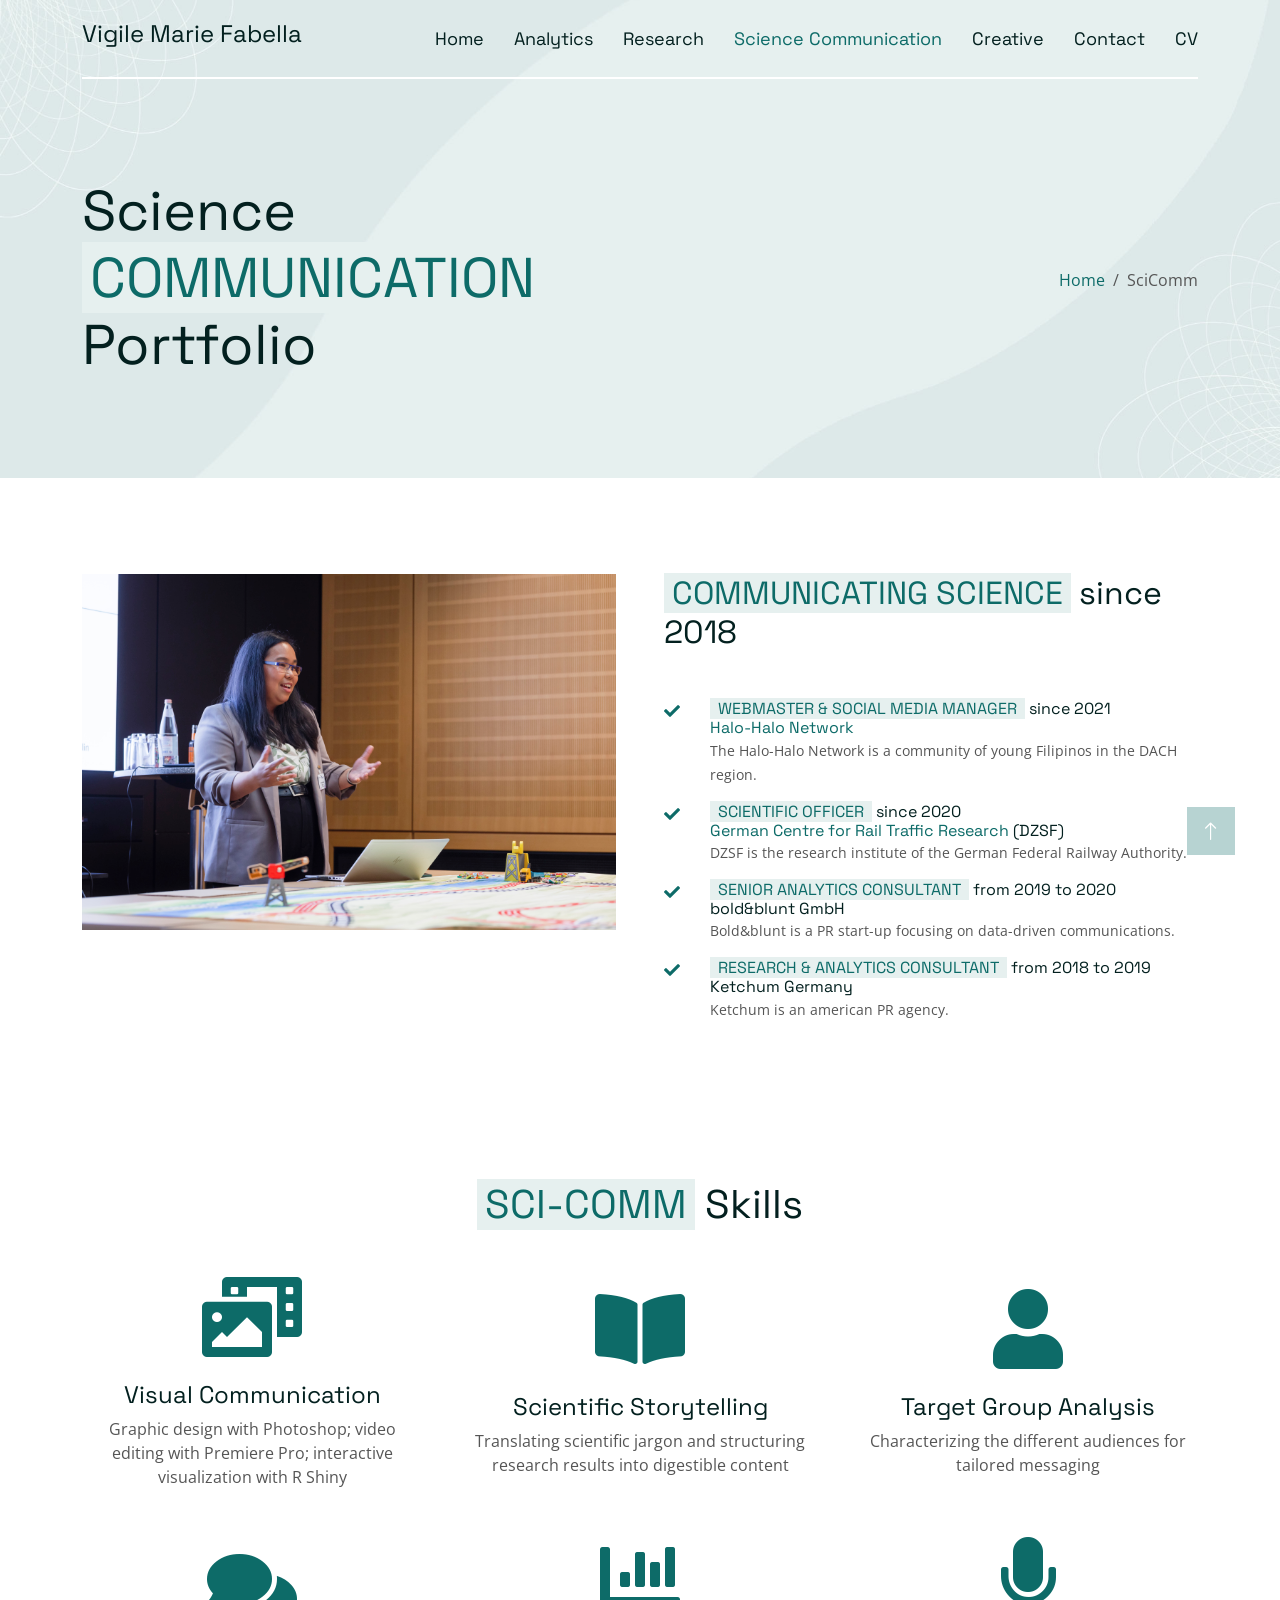
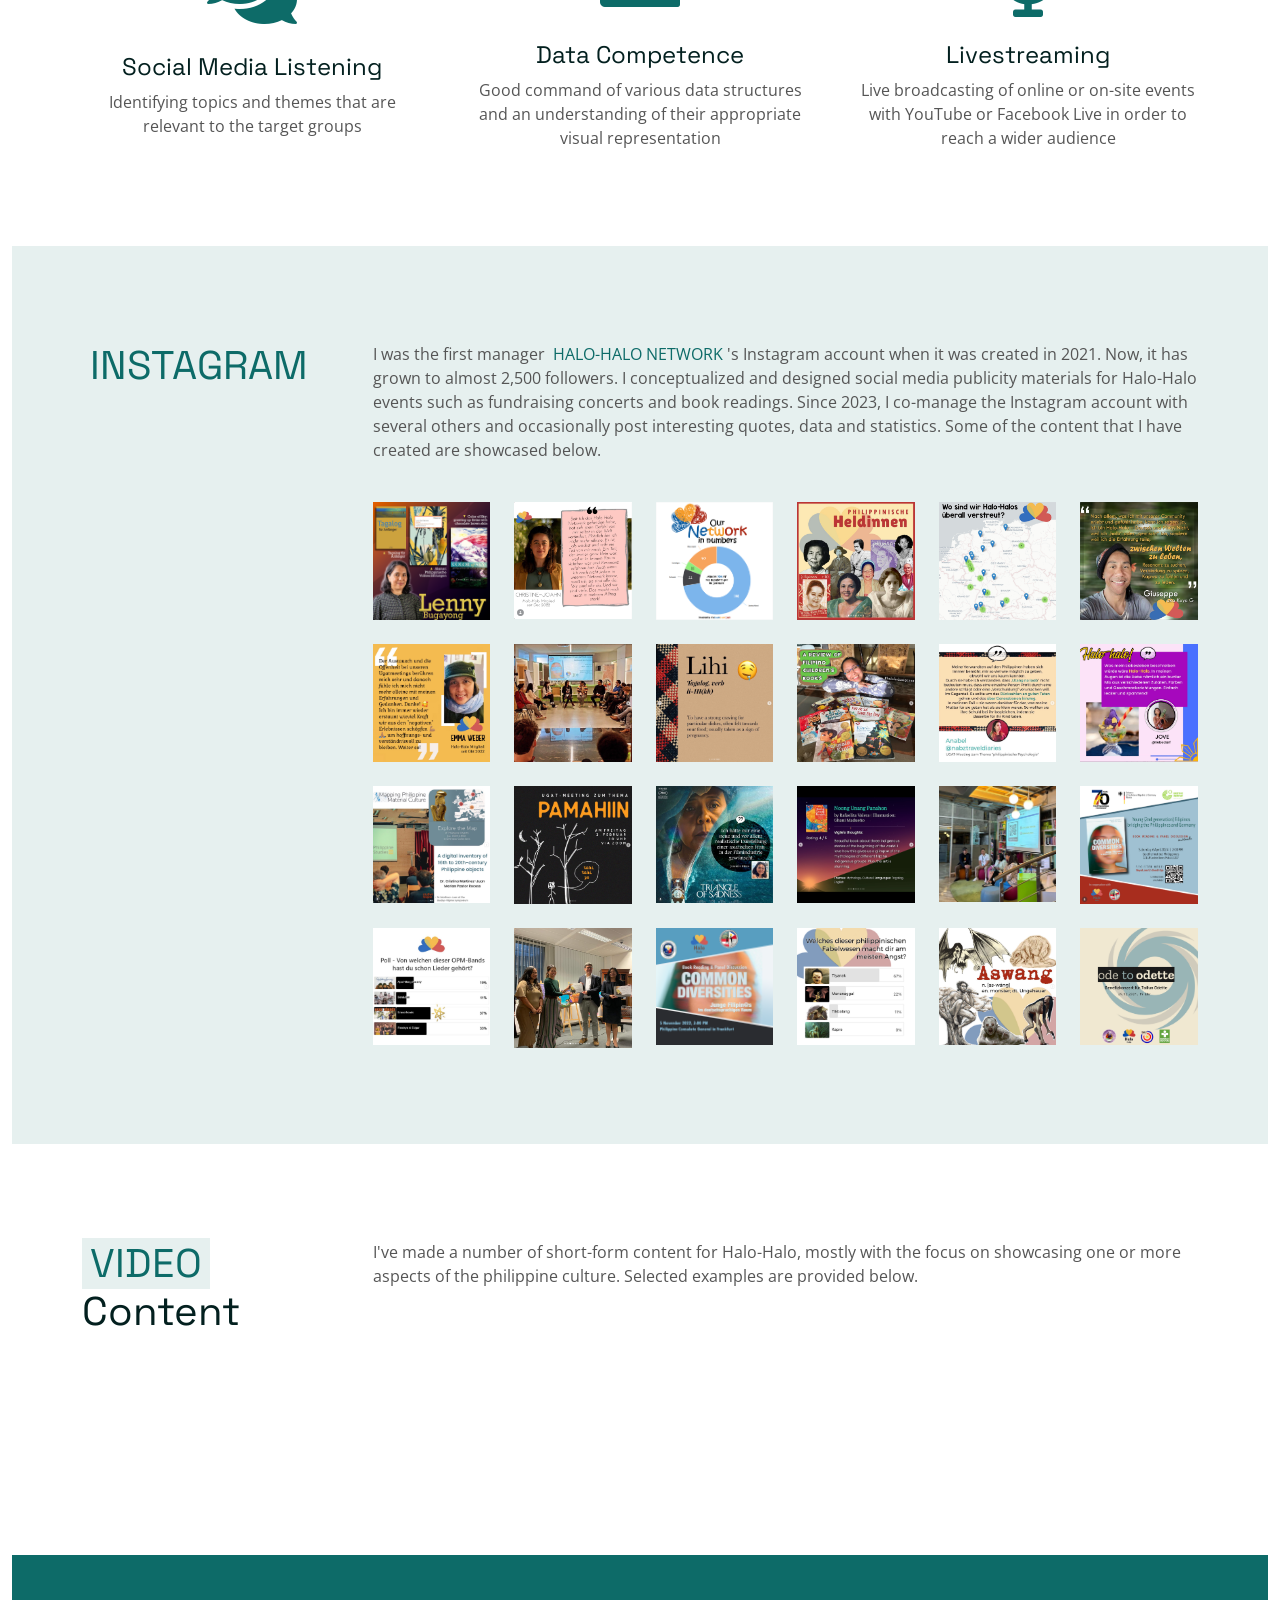
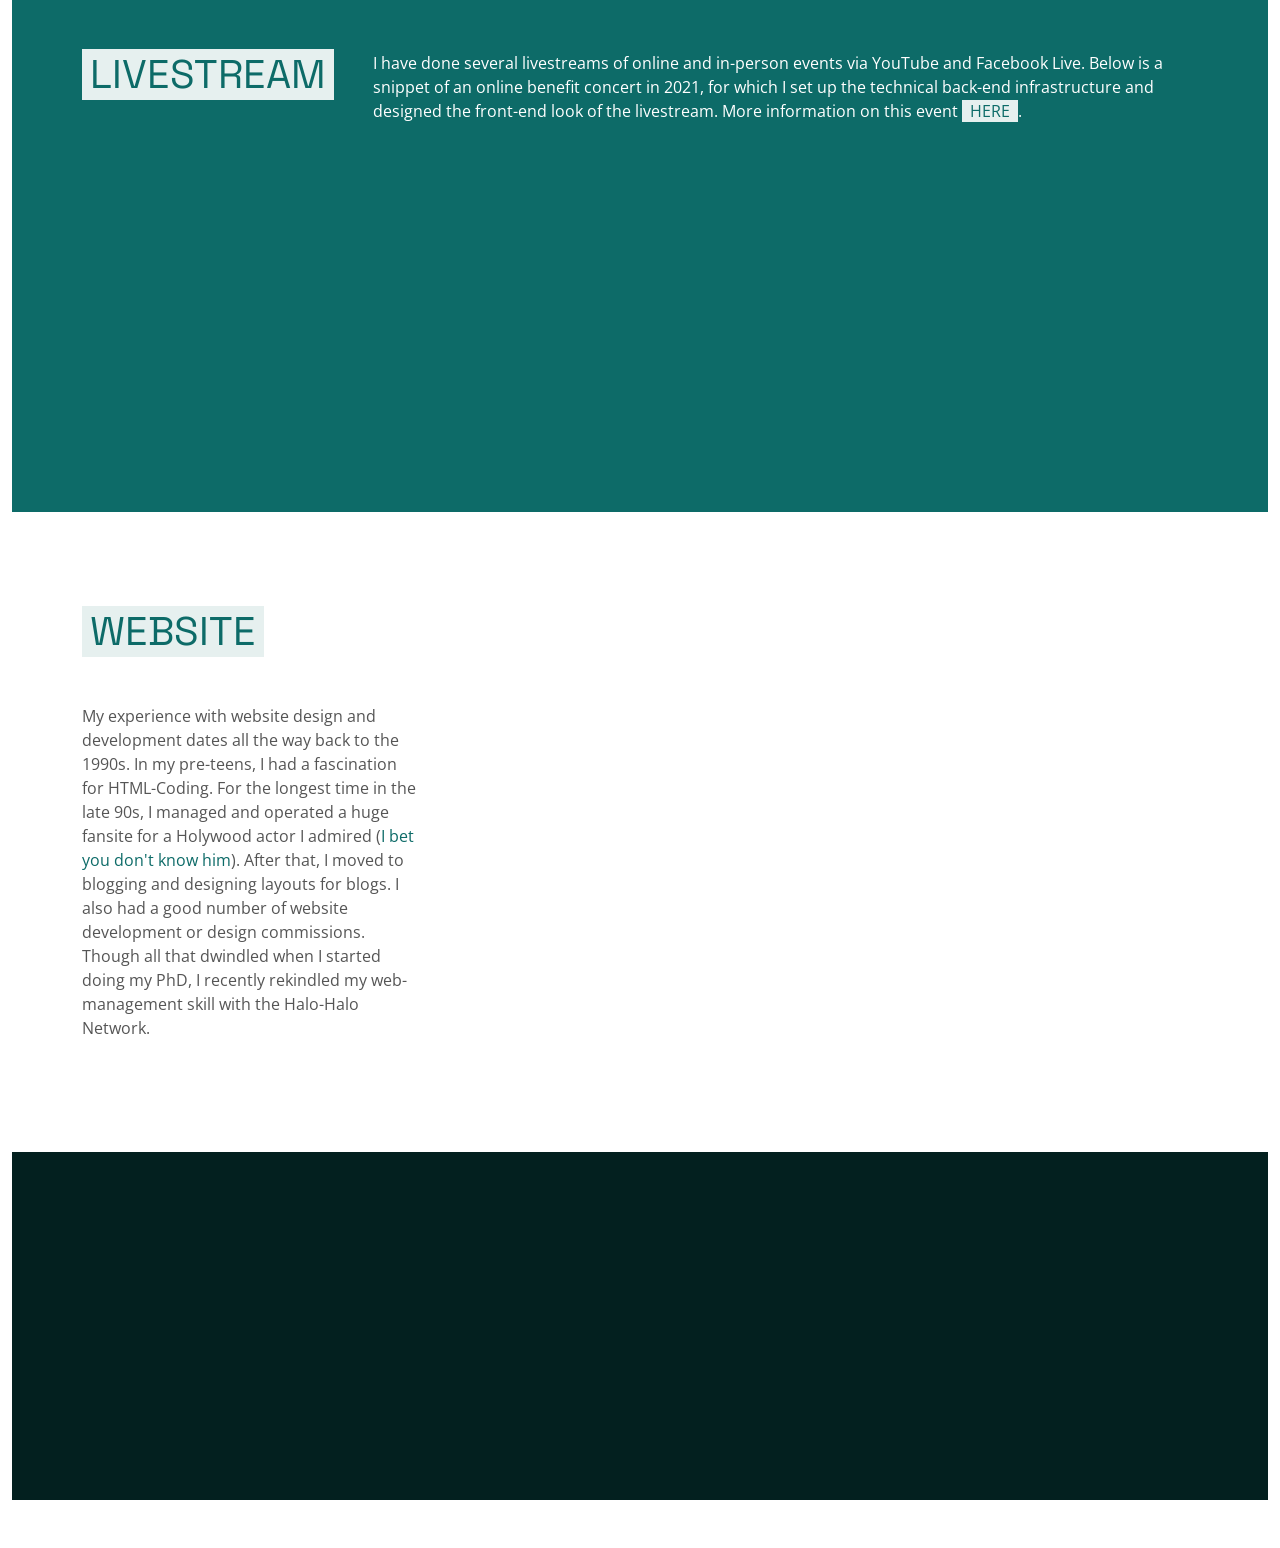
<file: comm.html>
<!DOCTYPE html>
<html lang="en">

<head>
    <meta charset="utf-8">
    <title>Vigile Marie Fabella</title>
    <meta content="width=device-width, initial-scale=1.0" name="viewport">
    <meta content="" name="keywords">
    <meta content="" name="description">

    <!-- Favicon -->
    <link href="assets/img/favicon.ico" rel="icon">

    <!-- Google Web Fonts -->
    <link rel="preconnect" href="https://fonts.googleapis.com">
    <link rel="preconnect" href="https://fonts.gstatic.com" crossorigin>
    <link href="https://fonts.googleapis.com/css2?family=Open+Sans&family=Space+Grotesk&display=swap" rel="stylesheet">

    <!-- Icon Font Stylesheet -->
    <link href="https://cdnjs.cloudflare.com/ajax/libs/font-awesome/5.15.4/css/all.min.css" rel="stylesheet">
    <link href="https://cdn.jsdelivr.net/npm/bootstrap-icons@1.4.1/font/bootstrap-icons.css" rel="stylesheet">

    <!-- Libraries Stylesheet -->
    <link href="assets/lib/animate/animate.min.css" rel="stylesheet">
    <link href="assets/lib/owlcarousel/assets/owl.carousel.min.css" rel="stylesheet">

    <!-- Customized Bootstrap Stylesheet -->
    <link href="assets/css/bootstrap.min.css" rel="stylesheet">

    <!-- Template Stylesheet -->
    <link href="assets/css/style.css" rel="stylesheet">
    
</head>

<body>
    <!-- Spinner Start -->
    <div id="spinner"
        class="show bg-white position-fixed translate-middle w-100 vh-100 top-50 start-50 d-flex align-items-center justify-content-center">
        <div class="spinner-grow text-primary" style="width: 3rem; height: 3rem;" role="status">
            <span class="sr-only">Loading...</span>
        </div>
    </div>
    <!-- Spinner End -->


    <!-- Navbar Start -->
    <div class="container-fluid sticky-top">
        <div class="container">
            <nav class="navbar navbar-expand-lg navbar-light border-bottom border-2 border-white">
                <a href="index.html" class="navbar-brand">
                    <h4>Vigile Marie Fabella</h4>
                </a>
                <button type="button" class="navbar-toggler ms-auto me-0" data-bs-toggle="collapse"
                    data-bs-target="#navbarCollapse">
                    <span class="navbar-toggler-icon"></span>
                </button>
                <div class="collapse navbar-collapse" id="navbarCollapse">
                    <div class="navbar-nav ms-auto">
                        <a href="index.html" class="nav-item nav-link">Home</a>
                        <a href="#projects" class="nav-item nav-link">Analytics</a>
                        <a href="#research" class="nav-item nav-link">Research</a>
                        <a href="comm.html" class="nav-item nav-link active">Science Communication</a>
                        <a href="https://sites.google.com/site/vigilemariefabella/creative" class="nav-item nav-link">Creative</a>
                        <a href="#contact" class="nav-item nav-link">Contact</a>
                        <a href="https://1drv.ms/b/c/27f5d381a081e18d/IQBctxzUq0D3RLZkBF9Aa7l9AfCSi6QiNohndz8RyMJYiIo" class="nav-item nav-link" target="_blank">CV</a>
                    </div>
                </div>
            </nav>
        </div>
    </div>
    <!-- Navbar End -->

    <!-- Hero Start -->
    <div class="container-fluid pb-5 bg-primary hero-header">
        <div class="container py-5">
            <div class="row g-3 align-items-center">
                <div class="col-lg-6 text-center text-lg-start">
                    <h3 class="display-4 mb-1 animated slideInLeft" data-animated-delay="0.3s">Science  <span
                                class="text-uppercase text-primary bg-light px-2">Communication</span> Portfolio</h3>
                </div>
                <div class="col-lg-6 animated slideInRight">
                    <nav aria-label="breadcrumb">
                        <ol class="breadcrumb justify-content-center justify-content-lg-end mb-0">
                            <li class="breadcrumb-item"><a class="text-primary" href="index.html">Home</a></li>
                            <li class="breadcrumb-item text-secondary active" aria-current="page">SciComm</li>
                        </ol>
                    </nav>
                </div>
            </div>
        </div>
    </div>
    <!-- Hero End -->



    <!-- About Start -->
    <div class="container-fluid py-5">
        <div class="container py-5">
            <div class="row g-5">
                <div class="col-lg-6">
                    <div class="row">
                            <img class="img-fluid" src="assets/img/vig_tra.jpg" alt="">
                    </div>
                </div>
                <div class="col-lg-6 wow fadeIn" data-wow-delay="0.5s">
                    <h2 class="mb-5"><span class="text-uppercase text-primary bg-light px-2">Communicating Science</span> since 2018</h2>
                    <div class="row g-3">
                        <div class="col-sm-1"><i class="fa fa-check text-primary me-2"></i></div>
                        <div class="col-sm-11"><h6 class="mb-0"><span class="text-uppercase text-primary bg-light px-2">Webmaster & Social Media Manager</span>  since 2021<br/>
                        <a href = "https://halo-halo.de/" target = _blank>Halo-Halo Network</a></h6>
                          <p class="mb-3"><small>The Halo-Halo Network is a community of young Filipinos in the DACH region. </small></p>
                   </div></div>
                    <div class="row g-3">
                        <div class="col-sm-1"><i class="fa fa-check text-primary me-2"></i></div>
                        <div class="col-sm-11"><h6 class="mb-0"><span class="text-uppercase text-primary bg-light px-2">Scientific Officer</span>  since 2020 <br/>
                        <a href = "https://dzsf.de/" target = _blank>German Centre for Rail Traffic Research</a> (DZSF)</h6>
                          <p class="mb-3"><small>DZSF is  the research institute of the German Federal Railway Authority. </small></p>
                   </div></div>
                   <div class="row g-3">
                        <div class="col-sm-1"><i class="fa fa-check text-primary me-2"></i></div>
                        <div class="col-sm-11"><h6 class="mb-0"><span class="text-uppercase text-primary bg-light px-2">Senior Analytics Consultant</span>
                   from 2019 to 2020<br/>bold&blunt GmbH</h6>
                                 <p class="mb-3"><small>Bold&blunt is a PR start-up focusing on data-driven communications. </small> </p>
                    </div></div>
                    <div class="row g-3">
                        <div class="col-sm-1"><i class="fa fa-check text-primary me-2"></i></div>
                        <div class="col-sm-11"><h6 class="mb-0"><span class="text-uppercase text-primary bg-light px-2">Research & Analytics Consultant</span> from 2018 to 2019 <br/>
                    Ketchum Germany</h6>
                    <p class="mb-3"><small>Ketchum is an american PR agency.</small> </p>
                    </div></div>

                    
            </div>
        </div>
    </div>
    <!-- About End -->

    <!-- Experience Start -->
    <div class="container-fluid py-5">
        <div class="container py-5">
            <div class="text-center wow fadeIn" data-wow-delay="0.1s">
                <h1 class="mb-5"><span class="text-uppercase text-primary bg-light px-2">Sci-Comm</span> Skills
                </h1>
            </div>
            <div class="row g-5 align-items-center text-center">
                <div class="col-md-6 col-lg-4 wow fadeIn" data-wow-delay="0.1s">
                    <i class="fa fa-photo-video fa-5x text-primary mb-4"></i>
                    <h4>Visual Communication</h4>
                    <p class="mb-0">Graphic design with Photoshop; video editing with Premiere Pro; interactive visualization with R Shiny</p>
                </div>
                <div class="col-md-6 col-lg-4 wow fadeIn" data-wow-delay="0.3s">
                    <i class="fa fa-book-open fa-5x text-primary mb-4"></i>
                    <h4>Scientific Storytelling</h4>
                    <p class="mb-0">Translating scientific jargon and structuring research results into digestible content</p>
                </div>
                <div class="col-md-6 col-lg-4 wow fadeIn" data-wow-delay="0.5s">
                    <i class="fa fa-user fa-5x text-primary mb-4"></i>
                    <h4>Target Group Analysis</h4>
                    <p class="mb-0">Characterizing the different audiences for tailored messaging</p>
                </div>
                <div class="col-md-6 col-lg-4 wow fadeIn" data-wow-delay="0.3s">
                    <i class="fa fa-comments fa-5x text-primary mb-4"></i>
                    <h4>Social Media Listening</h4>
                    <p class="mb-0">Identifying topics and themes that are relevant to the target groups</p>
                </div>
                <div class="col-md-6 col-lg-4 wow fadeIn" data-wow-delay="0.1s">
                    <i class="fa fa-chart-bar fa-5x text-primary mb-4"></i>
                    <h4>Data Competence</h4>
                    <p class="mb-0">Good command of various data structures and an understanding of their appropriate visual representation</p>
                </div>
                <div class="col-md-6 col-lg-4 wow fadeIn" data-wow-delay="0.5s">
                    <i class="fa fa-microphone fa-5x text-primary mb-4"></i>
                    <h4>Livestreaming</h4>
                    <p class="mb-0">Live broadcasting of online or on-site events with YouTube or Facebook Live in order to reach a wider audience</p>
                </div>
            </div>
        </div>
    </div>
    <!-- Feature End -->

 


    <!-- Instagram Start -->
    <div class="container-fluid bg-light py-5">
        <div class="container py-5">
            <div class="row g-5">
                <div class="col-lg-3">
                  <h1 class="mb-5"> <span class="text-uppercase text-primary bg-light px-2">Instagram</span>
                  </h1>
                  </div>
                <div class="col-lg-9">
                 <p>I was the first manager <a href = "https://www.halo-halo.de" target=_blank><span class="text-uppercase text-primary bg-light px-1">Halo-Halo Network</span></a>'s Instagram account when it was
                 created in 2021. Now, it has grown to almost 2,500 followers.  I conceptualized and designed social media publicity materials for Halo-Halo events such as fundraising concerts and book readings. 
                 Since 2023, I co-manage the Instagram account with several others and occasionally post interesting quotes, data and statistics. Some of the content that I have created are showcased below.</p>
                 <br/>
            <div class="row g-4">
              
                <div class="col-md-4 col-lg-2 wow fadeIn" data-wow-delay="0.1s">
                    <div class="team-item position-relative overflow-hidden">
                      <img class="img-fluid w-100" src="assets/portfolio/halo-halo_lenny.png" alt="">
                        <a href="https://www.instagram.com/p/DP1gf6SjBJo/" target="_blank">
                        <div class="team-overlay">
                            <div class="likes"><p class="lh-base text-light"><i class="fas fa-heart"></i> 140 &nbsp; <i class="fas fa-comment"></i> 6</p></div>
                        </div>
                        </a>
                    </div>
                </div>
                <div class="col-md-4 col-lg-2 wow fadeIn" data-wow-delay="0.7s">
                    <div class="team-item position-relative overflow-hidden">
                      <img class="img-fluid w-100" src="assets/portfolio/halo-halo_cj.PNG" alt="">
                        <a href="https://www.instagram.com/p/CyQ8REVM7Ra/" target="_blank">
                        <div class="team-overlay">
                            <div class="likes"><p class="lh-base text-light"><i class="fas fa-heart"></i> 104 &nbsp; <i class="fas fa-comment"></i> 20</p></div>
                        </div>
                        </a>
                    </div>
                </div>
                <div class="col-md-4 col-lg-2 wow fadeIn" data-wow-delay="0.5s">
                    <div class="team-item position-relative overflow-hidden">
                      <img class="img-fluid w-100" src="assets/portfolio/halo-halo_dash.png" alt="" width = w-100>
                        <a href="https://www.instagram.com/p/DN4HcPrjEpw/" target="_blank">
                        <div class="team-overlay">
                            <div class="likes"><p class="lh-base text-light"><i class="fas fa-heart"></i> 56 &nbsp; <i class="fas fa-comment"></i> 6</p></div>
                        </div>
                        </a>
                    </div>
                </div>
                 <div class="col-md-4 col-lg-2 wow fadeIn" data-wow-delay="0.3s">
                    <div class="team-item position-relative overflow-hidden">
                      <img class="img-fluid w-100" src="assets/portfolio/halo-halo_heldinnen.png" alt="" width = w-100>
                        <a href="https://www.instagram.com/p/CrBtPyXswOy" target="_blank">
                        <div class="team-overlay">
                            <div class="likes"><p class="lh-base text-light"><i class="fas fa-heart"></i> 134  &nbsp; <i class="fas fa-comment"></i> 3</p></div>
                        </div>
                        </a>
                    </div>
                </div>
                <div class="col-md-4 col-lg-2 wow fadeIn" data-wow-delay="0.1s">
                    <div class="team-item position-relative overflow-hidden">
                      <img class="img-fluid w-100" src="assets/portfolio/halo-halo_map.jpg" alt="">
                        <a href="https://www.instagram.com/p/Ce4TOWvMe-t/" target="_blank">
                        <div class="team-overlay">
                            <div class="likes"><p class="lh-base text-light"><i class="fas fa-heart"></i> 31  &nbsp; <i class="fas fa-comment"></i> 3</p></div>
                        </div>
                        </a>
                    </div>
                </div>
                <div class="col-md-4 col-lg-2 wow fadeIn" data-wow-delay="0.3s">
                    <div class="team-item position-relative overflow-hidden">
                      <img class="img-fluid w-100" src="assets/portfolio/halo-halo_kuyaG.png" alt="">
                        <a href="https://www.instagram.com/p/DQ1yeH4jBLc" target="_blank">
                        <div class="team-overlay">
                            <div class="likes"><p class="lh-base text-light"><i class="fas fa-heart"></i> 53  &nbsp; <i class="fas fa-comment"></i> 3</p></div>
                        </div>
                        </a>
                    </div>
                </div>
               <div class="col-md-4 col-lg-2 wow fadeIn" data-wow-delay="0.7s">
                    <div class="team-item position-relative overflow-hidden">
                      <img class="img-fluid w-100" src="assets/portfolio/halo-halo_emma.png" alt="" width = w-100>
                        <a href="https://www.instagram.com/p/CtQwGDwspZo/" target="_blank">
                        <div class="team-overlay">
                            <div class="likes"><p class="lh-base text-light"><i class="fas fa-heart"></i> 39 </p></div>
                        </div>
                        </a>
                    </div>
                </div>
                <div class="col-md-4 col-lg-2 wow fadeIn" data-wow-delay="0.7s">
                    <div class="team-item position-relative overflow-hidden">
                      <img class="img-fluid w-100" src="assets/portfolio/halo-halo_cdwien.PNG" alt="" width = w-100>
                        <a href="https://www.instagram.com/p/Cce_DwXMKiG/" target="_blank">
                        <div class="team-overlay">
                            <div class="likes"><p class="lh-base text-light"><i class="fas fa-heart"></i> 91  &nbsp; <i class="fas fa-comment"></i> 7</div>
                        </div>
                        </a>
                    </div>
                </div>
                <div class="col-md-4 col-lg-2 wow fadeIn" data-wow-delay="0.1s">
                    <div class="team-item position-relative overflow-hidden">
                      <img class="img-fluid w-100" src="assets/portfolio/halo-halo_lihi.png" alt="">
                        <a href="https://www.instagram.com/p/CbR76yvMhxQ/" target="_blank">
                        <div class="team-overlay">
                            <div class="likes"><p class="lh-base text-light"><i class="fas fa-heart"></i> 21 </div>
                        </div>
                        </a>
                    </div>
                </div>
                <div class="col-md-4 col-lg-2 wow fadeIn" data-wow-delay="0.7s">
                    <div class="team-item position-relative overflow-hidden">
                      <img class="img-fluid w-100" src="assets/portfolio/halo-halo_kidsbooks.png" alt="" width = w-100>
                        <a href="https://www.instagram.com/p/C4TDYTtyo3-" target="_blank">
                        <div class="team-overlay">
                            <div class="likes"><p class="lh-base text-light"><i class="fas fa-heart"></i> 91  &nbsp; <i class="fas fa-comment"></i> 7</div>
                        </div>
                        </a>
                    </div>
                </div>
                <div class="col-md-4 col-lg-2 wow fadeIn" data-wow-delay="0.3s">
                    <div class="team-item position-relative overflow-hidden">
                      <img class="img-fluid w-100" src="assets/portfolio/halo-halo_nabs.png" alt="">
                        <a href="https://www.instagram.com/p/Ca9mVTys9sj" target="_blank">
                        <div class="team-overlay">
                            <div class="likes"><p class="lh-base text-light"><i class="fas fa-heart"></i> 34 &nbsp; <i class="fas fa-comment"></i> 5</p></div>
                        </div>
                        </a>
                    </div>
                </div>
                <div class="col-md-4 col-lg-2 wow fadeIn" data-wow-delay="0.1s">
                    <div class="team-item position-relative overflow-hidden">
                      <img class="img-fluid w-100" src="assets/portfolio/halo-halo_jove.png" alt="">
                        <a href="https://www.instagram.com/p/CfudeYIMyJ0/" target="_blank">
                        <div class="team-overlay">
                            <div class="likes"><p class="lh-base text-light"><i class="fas fa-heart"></i> 15</p></div>
                        </div>
                        </a>
                    </div>
                </div>
                <div class="col-md-4 col-lg-2 wow fadeIn" data-wow-delay="0.1s">
                    <div class="team-item position-relative overflow-hidden">
                      <img class="img-fluid w-100" src="assets/portfolio/halo-halo_matculture.png" alt="">
                        <a href="https://www.instagram.com/p/CfE2e6js9mZ/" target="_blank">
                        <div class="team-overlay">
                            <div class="likes"><p class="lh-base text-light"><i class="fas fa-heart"></i> 32</p></div>
                        </div>
                        </a>
                    </div>
                </div>
                <div class="col-md-4 col-lg-2 wow fadeIn" data-wow-delay="0.3s">
                    <div class="team-item position-relative overflow-hidden">
                      <img class="img-fluid w-100" src="assets/portfolio/halo-halo_pamahiin.PNG" alt="">
                        <a href="https://www.instagram.com/p/Cn9kZs7sGGw/" target="_blank">
                        <div class="team-overlay">
                            <div class="likes"><p class="lh-base text-light"><i class="fas fa-heart"></i> 26</p></div>
                        </div>
                        </a>
                    </div>
                </div>
                <div class="col-md-4 col-lg-2 wow fadeIn" data-wow-delay="0.5s">
                    <div class="team-item position-relative overflow-hidden">
                      <img class="img-fluid w-100" src="assets/portfolio/halo-halo_triangle.png" alt="" width = w-100>
                        <a href="https://www.instagram.com/p/Cp44woes-kE/" target="_blank">
                        <div class="team-overlay">
                            <div class="likes"><p class="lh-base text-light"><i class="fas fa-heart"></i> 29</p></div>
                        </div>
                        </a>
                    </div>
                </div>
                <div class="col-md-4 col-lg-2 wow fadeIn" data-wow-delay="0.5s">
                    <div class="team-item position-relative overflow-hidden">
                      <img class="img-fluid w-100" src="assets/portfolio/halo-halo_kidsbooks2.png" alt="">
                        <a href="https://www.instagram.com/p/DOO0LchjOfCXcJCpxcvaknUmmZ-3RVSa4j4Ikg0" target="_blank">
                        <div class="team-overlay">
                            <div class="likes"><p class="lh-base text-light"><i class="fas fa-heart"></i> 62  &nbsp; <i class="fas fa-comment"></i> 9</p></div>
                        </div>
                        </a>
                    </div>
                </div>
              <div class="col-md-4 col-lg-2 wow fadeIn" data-wow-delay="0.1s">
                    <div class="team-item position-relative overflow-hidden">
                      <img class="img-fluid w-100" src="assets/portfolio/halo-halo_cdmla.PNG" alt="">
                        <a href="https://www.instagram.com/p/C5wVsZoslR-/" target="_blank">
                        <div class="team-overlay">
                            <div class="likes"><p class="lh-base text-light"><i class="fas fa-heart"></i> 41</p></div>
                        </div>
                        </a>
                    </div>
                </div>
                <div class="col-md-4 col-lg-2 wow fadeIn" data-wow-delay="0.7s">
                    <div class="team-item position-relative overflow-hidden">
                      <img class="img-fluid w-100" src="assets/portfolio/halo-halo_cdmla_pub.PNG" alt="">
                        <a href="https://www.instagram.com/p/C4h_8JMys5O/" target="_blank">
                        <div class="team-overlay">
                            <div class="likes"><p class="lh-base text-light"><i class="fas fa-heart"></i> 64</p></div>
                        </div>
                        </a>
                    </div>
                </div>
                <div class="col-md-4 col-lg-2 wow fadeIn" data-wow-delay="0.1s">
                    <div class="team-item position-relative overflow-hidden">
                      <img class="img-fluid w-100" src="assets/portfolio/halo-halo_opm.PNG" alt="" width = w-100>
                        <a href="https://www.instagram.com/p/CYzg0mesZL1/" target="_blank">
                        <div class="team-overlay">
                            <div class="likes"><p class="lh-base text-light"><i class="fas fa-heart"></i> 19</p></div>
                        </div>
                        </a>
                    </div>
                </div>
                <div class="col-md-4 col-lg-2 wow fadeIn" data-wow-delay="0.3s">
                    <div class="team-item position-relative overflow-hidden">
                      <img class="img-fluid w-100" src="assets/portfolio/halo-halo_cd_ffm.PNG" alt="" width = w-100>
                        <a href="https://www.instagram.com/p/Ckq6CZfsy9d/?img_index=3" target="_blank">
                        <div class="team-overlay">
                            <div class="likes"><p class="lh-base text-light"><i class="fas fa-heart"></i> 97  &nbsp; <i class="fas fa-comment"></i> 7</p></div>
                        </div>
                        </a>
                    </div>
                </div>
                <div class="col-md-4 col-lg-2 wow fadeIn" data-wow-delay="0.5s">
                    <div class="team-item position-relative overflow-hidden">
                      <img class="img-fluid w-100" src="assets/portfolio/halo-halo_cd.PNG" alt="" width = w-100>
                        <a href="https://www.instagram.com/p/Cp44woes-kE/" target="_blank">
                        <div class="team-overlay">
                            <div class="likes"><p class="lh-base text-light"><i class="fas fa-heart"></i> 29</p></div>
                        </div>
                        </a>
                    </div>
                </div>
                <div class="col-md-4 col-lg-2 wow fadeIn" data-wow-delay="0.1s">
                    <div class="team-item position-relative overflow-hidden">
                      <img class="img-fluid w-100" src="assets/portfolio/halo-halo_tyanak.PNG" alt="" width = w-100>
                        <a href="https://www.instagram.com/p/CaLUhrnM-Hi/" target="_blank">
                        <div class="team-overlay">
                            <div class="likes"><p class="lh-base text-light"><i class="fas fa-heart"></i> 27</p></div>
                        </div>
                        </a>
                    </div>
                </div>
                <div class="col-md-4 col-lg-2 wow fadeIn" data-wow-delay="0.3s">
                    <div class="team-item position-relative overflow-hidden">
                      <img class="img-fluid w-100" src="assets/portfolio/halo-halo_aswang.png" alt="" width = w-100>
                        <a href="https://www.instagram.com/p/CaNv_pPsSyd" target="_blank">
                        <div class="team-overlay">
                            <div class="likes"><p class="lh-base text-light"><i class="fas fa-heart"></i> 27</p></div>
                        </div>
                        </a>
                    </div>
                </div>
                <div class="col-md-4 col-lg-2 wow fadeIn" data-wow-delay="0.5s">
                    <div class="team-item position-relative overflow-hidden">
                      <img class="img-fluid w-100" src="assets/portfolio/halo-halo_odette.png" alt="" width = w-100>
                        <a href="https://www.instagram.com/p/CX_iPaSsJPO" target="_blank">
                        <div class="team-overlay">
                            <div class="likes"><p class="lh-base text-light"><i class="fas fa-heart"></i> 38 &nbsp; <i class="fas fa-comment"></i> 1</p></div>
                        </div>
                        </a>
                    </div>
                </div>
        </div>
        </div>
        </div>    </div>
    </div>
    <!-- Instagram End -->




    <!-- Video Start -->
    <div class="container-fluid mt-5" id="projects">
        <div class="container py-5">
            <div class="row g-5">
                <div class="col-lg-3">
                  <h1 class="mb-3"><span class="text-uppercase text-primary bg-light px-2">Video</span> Content
                  </h1>
                  </div>
                <div class="col-lg-9">
                 <p>I've made a number of short-form content for Halo-Halo, mostly with the focus on showcasing one or more aspects of the philippine culture. Selected examples are provided below.</p>
                 <div class="row g-4">
              
                <div class="col-md-12 col-lg-3 wow fadeIn" data-wow-delay="0.1s">
                    <div class="team-item position-relative overflow-hidden">
                      <img class="img-fluid w-150" src="assets/portfolio/video_odette.PNG" alt="">
                        <a href="https://www.instagram.com/p/CZKrtVKspFU/" target="_blank">
                        <div class="team-overlay">
                            <div class="likes"><p class="lh-base text-light">A short video for the <br/>fundraising livestream <br/>concert "Ode to Odette".</p></div>
                        </div>
                        </a>
                    </div>
                </div>              
                <div class="col-md-12 col-lg-2 wow fadeIn" data-wow-delay="0.5s">
                    <div class="team-item position-relative overflow-hidden">
                      <img class="img-fluid w-150" src="assets/portfolio/video_cd.PNG" alt="">
                        <a href="https://www.instagram.com/p/Cj8Or1-j4yw/" target="_blank">
                        <div class="team-overlay">
                            <div class="likes"><p class="lh-base text-light">Teaser video <br/>for a book <br/>launch with <br/>the Philippine <br/>Consulate <br/>General. </p></div>
                        </div>
                        </a>
                    </div>
                </div>
                <div class="col-md-12 col-lg-2 wow fadeIn" data-wow-delay="0.3s">
                    <div class="team-item position-relative overflow-hidden">
                      <img class="img-fluid w-150" src="assets/portfolio/video_mamasita.PNG" alt="">
                        <a href="https://www.instagram.com/p/CgbbFOBJnRm/" target="_blank">
                        <div class="team-overlay">
                            <div class="likes"><p class="lh-base text-light">A fun little  <br/>short about <br/>a travelling<br/> bag.</p></div>
                        </div>
                        </a>
                    </div>
                </div>
                <div class="col-md-12 col-lg-2 wow fadeIn" data-wow-delay="0.7s">
                    <div class="team-item position-relative overflow-hidden">
                      <img class="img-fluid w-150" src="assets/portfolio/video_unboxing.PNG" alt="">
                        <a href="https://www.instagram.com/p/Ci_Avb8DRU9/" target="_blank">
                        <div class="team-overlay">
                            <div class="likes"><p class="lh-base text-light">Unboxing <br/>of a "Fiesta <br/>Filipinas" <br/>package.</p></div>
                        </div>
                        </a>
                    </div>
                </div>
                <div class="col-md-12 col-lg-2 wow fadeIn" data-wow-delay="0.1s">
                    <div class="team-item position-relative overflow-hidden">
                      <img class="img-fluid w-150" src="assets/portfolio/video_sikwate.PNG" alt="">
                        <a href="https://www.instagram.com/p/DBPro18oeN8/" target="_blank">
                        <div class="team-overlay">
                            <div class="likes"><p class="lh-base text-light">A video <br/>showcasing <br/>the traditional<br/>filipino hot<br/>chocolate.</p></div>
                        </div>
                        </a><p class="text-white mb-13"> </p>
                    </div>
                </div>

      </div> 
                 </div>
                 </div>
                 </div>
                 </div>
    <!-- Livestreaming End -->






    <!-- Livestreaming Start -->
    <div class="container-fluid bg-primary py-5">
        <div class="container py-5">
            <div class="row g-5">
                <div class="col-lg-3">
                  <h1 class="mb-5"> <span class="text-uppercase text-primary bg-light px-2">Livestream</span>
                  </h1>
                  </div>
                <div class="col-lg-9">
                 <p class="text-white">I have done several livestreams of online and in-person events via YouTube and Facebook Live. Below is a snippet of an online benefit concert in 2021, 
                 for which I set up the technical back-end infrastructure and designed the front-end look of the livestream. More information on this event <a href = "https://halo-halo.de/ode-to-odette/" target = _blank><span class="text-uppercase text-primary bg-light px-2">here</span></a>.</p>
                 <div class="row g-4">
              
                <div class="col-md-12 col-lg-8 wow fadeIn" data-wow-delay="0.4s">
                    <div class="team-item position-relative overflow-hidden">
                    <video width=100% controls>
                      <source src="https://halo-halo.de/wp-content/uploads/2022/01/Performance-04-Kim-John.mp4" type="video/mp4">
                    Your browser does not support the video tag.
                    </video>
                    </div>
                </div> 
                </div> 
                 </div>
                 </div>
          </div> 
      </div> 


    <!-- Livestreaming End -->


    <!-- Testimonial Start -->
    <div class="container-xxl py-5">
        <div class="container py-5">
            <div class="row g-5">
                <div class="col-lg-4">
                  <h1 class="mb-5"> <span class="text-uppercase text-primary bg-light px-2">Website</span>
                  </h1>
                 <p>My experience with website design and development dates all the way back to the 1990s. In my pre-teens, I had a fascination for 
                 HTML-Coding. For the longest time in the late 90s, I managed and operated a huge fansite for a Holywood actor I admired (<a href = "https://www.google.com/search?q=vincent+kartheiser" target =_blank>I bet you don't know him</a>). 
                 After that, I moved to blogging and designing layouts for blogs. I also had a good number of
                 website development or design commissions. Though all that dwindled when I started doing my PhD, I recently rekindled my web-management skill with 
                 the Halo-Halo Network. </p>
                  </div>
                <div class="col-lg-8">
            <div class="row justify-content-center">
                <div class="col-md-12 col-lg-11">
                    <div class="owl-carousel testimonial-carousel wow fadeIn" data-wow-delay="0.2s">
                        <div class="testimonial-item">
                            <div class="row g-5 align-items-center">
                                <div class="col-md-6">
                                    <div class="testimonial-img">
                                        <img class="img-fluid" src="assets/portfolio/website_halohalo.PNG" alt="">
                                    </div>
                                </div>
                                <div class="col-md-6">
                                    <div class="testimonial-text pb-5 pb-md-0">
                                        <h3>The Halo-Halo Network</h3>
                                        <p>I was the first webmaster of the Halo-Halo Network website when it started in 2021. 
                                        I managed the site singlehandedly for four years, where I wrote blog posts and edited 
                                        blog contributions by members of the community.</p>
                                    </div>
                                </div>
                            </div>
                        </div>
                        <div class="testimonial-item">
                            <div class="row g-5 align-items-center">
                                <div class="col-md-6">
                                    <div class="testimonial-img">
                                        <img class="img-fluid" src="assets/portfolio/website_cvif.png" alt="">
                                    </div>
                                </div>
                                <div class="col-md-6">
                                    <div class="testimonial-text pb-5 pb-md-0">
                                        <h3>Central Visayan Institute Foundation (CVIF)</h3>
                                        <p>For a while throughout the 2000s, I created and managed the website of CVIF and their research institutes. I designed the site layout and set it up with HTML. This was quite a feat for me to program, with scrolling updates and a menu bar that opens to sub-options. Of course, these days that's nothing special, but back then, it was all old-school HTML programmed in Notepad. </p>
                                    </div>
                                </div>
                            </div>
                        </div>
                        <div class="testimonial-item">
                            <div class="row g-5 align-items-center">
                                <div class="col-md-6">
                                    <div class="testimonial-img">
                                        <img class="img-fluid" src="assets/portfolio/website_asiawise.png" alt="">
                                    </div>
                                </div>
                                <div class="col-md-6">
                                    <div class="testimonial-text pb-5 pb-md-0">
                                        <h3>Multiply Theme: Asiawise</h3>
                                        <p>The now-obsolete social media platform Multiply was set up in such a way that each individual user could customize their multiply page... if they knew CSS. I had a side-gig in the 2000s
                                        designing layouts for users and businesses on Multiply. Here's one example for a tutorial center called Asiawise.</p>
                                    </div>
                                </div>
                            </div>
                        </div>
                        <div class="testimonial-item">
                            <div class="row g-5 align-items-center">
                                <div class="col-md-6">
                                    <div class="testimonial-img">
                                        <img class="img-fluid" src="assets/portfolio/website_ardor.png" alt="">
                                    </div>
                                </div>
                                <div class="col-md-6">
                                    <div class="testimonial-text pb-5 pb-md-0">
                                        <h3>Multiply Theme: Ardor Apparel</h3>
                                        <p>The now-obsolete social media platform Multiply was set up in such a way that each individual user could customize their multiply page... if they knew CSS. I had a side-gig in the 2000s
                                        designing layouts for users and businesses on Multiply. Here's one example for an apparel business called Ardor Apparel.</p>
                                    </div>
                                </div>
                            </div>
                        </div>
                        <div class="testimonial-item">
                            <div class="row g-5 align-items-center">
                                <div class="col-md-6">
                                    <div class="testimonial-img">
                                        <img class="img-fluid" src="assets/portfolio/website_bags.png" alt="">
                                    </div>
                                </div>
                                <div class="col-md-6">
                                    <div class="testimonial-text pb-5 pb-md-0">
                                        <h3>Multiply Theme: Bag Republic</h3>
                                        <p>The now-obsolete social media platform Multiply was set up in such a way that each individual user could customize their multiply page... if they knew CSS. I had a side-gig in the 2000s
                                        designing layouts for users and businesses on Multiply. Here's one example for a bag-selling venture called Bag Republic.</p>
                                    </div>
                                </div>
                            </div>
                        </div>
                        <div class="testimonial-item">
                            <div class="row g-5 align-items-center">
                                <div class="col-md-6">
                                    <div class="testimonial-img">
                                        <img class="img-fluid" src="assets/portfolio/website_shirtsave.png" alt="">
                                    </div>
                                </div>
                                <div class="col-md-6">
                                    <div class="testimonial-text pb-5 pb-md-0">
                                        <h3>Multiply Theme: Shirts Avenue</h3>
                                        <p>The now-obsolete social media platform Multiply was set up in such a way that each individual user could customize their multiply page... if they knew CSS. I had a side-gig in the 2000s
                                        designing layouts for users and businesses on Multiply. Here's one example for a t-shirt shop called Shirts Avenue.</p>
                                    </div>
                                </div>
                            </div>
                        </div>
                        <div class="testimonial-item">
                            <div class="row g-5 align-items-center">
                                <div class="col-md-6">
                                    <div class="testimonial-img">
                                        <img class="img-fluid" src="assets/portfolio/website_blog.png" alt="">
                                    </div>
                                </div>
                                <div class="col-md-6">
                                    <div class="testimonial-text pb-5 pb-md-0">
                                        <h3>Personal Blog</h3>
                                        <p>I had a personal blog that I started towards the end of the 90s, when blogging was all the rage. I designed numerous layouts my blog and my friend's blogs. Unfortunately, this was the only layout 
                                        that I could recover from my old files. This was one of the last designs I made in the early 2000s and it required iframes. I remember when I discovered iframes, it just opened the floodgates to my layouting creativity, because I was no longer bound to the usual margins of the page. </p>
                                    </div>
                                </div>
                            </div>
                        </div>
                    </div>
                </div>
            </div>
            </div>
            </div>
        </div>
    </div>
    <!-- Testimonial End -->





    <!-- Contact Start -->
    <div class="container-fluid bg-dark text-white-50 footer pt-5" id="contact">
        <div class="container py-5">
            <div class="row g-7">
                <div class="col-md-6 col-lg-3 wow fadeIn" data-wow-delay="0.1s">
                        <h1 class="text-white">Contact</h1>
                    
                </div>
                <div class="col-md-6 col-lg-3 wow fadeIn" data-wow-delay="0.3s">
                    <h4 class = "text-white"><i class="fa fa-envelope me-3"></i>vmfabella@gmail.com</h4>
                    <div class="d-flex pt-2">
                      <a class="btn btn-outline-primary btn-square border-2 me-2" href="https://www.linkedin.com/in/vigile-marie-fabella/" target = "_blank" alt = "LinkedIn Profile"><i
                      class="fab fa-linkedin-in"></i></a>
                      <a class="btn btn-outline-primary btn-square border-2 me-2" href="https://scholar.google.com/citations?hl=en&user=uMSkTNQAAAAJ" target = "_blank" alt = "Google Scholar Profile"><i
                      class="fab fa-google"></i></a>
                      <a class="btn btn-outline-primary btn-square border-2" href="https://orcid.org/0000-0001-7132-9223" target = "_blank" alt = "ORCID Profile"><i
                      class="fab fa-orcid"></i></a>
                    </div>
                </div>
            </div>
        </div>
        <div class="container wow fadeIn" data-wow-delay="0.1s">
            <div class="copyright">
                <div class="row">
                    <div class="col-md-6 text-center text-md-start mb-3 mb-md-0">
                        &copy; <a class="border-bottom" href="">Vigile Marie Fabella</a>, All Right Reserved.

                        <!--/*** This template is free as long as you keep the below author’s credit link/attribution link/backlink. ***/-->
                        <!--/*** If you'd like to use the template without the below author’s credit link/attribution link/backlink, ***/-->
                        <!--/*** you can purchase the Credit Removal License from "https://htmlcodex.com/credit-removal". ***/-->
                        Designed By <a class="border-bottom" href="https://htmlcodex.com">HTML Codex</a>. Distributed by
                        <a class="border-bottom" href="https://themewagon.com" target="_blank">ThemeWagon</a>
                    </div>
                    <div class="col-md-6 text-center text-md-end">
                    </div>
                </div>
            </div>
        </div>
    </div>
    <!-- Contact End -->


    <!-- Back to Top -->
    <a href="#!" class="btn btn-lg btn-primary btn-lg-square back-to-top"><i class="bi bi-arrow-up"></i></a>


    <!-- JavaScript Libraries -->
    <script src="https://ajax.googleapis.com/ajax/libs/jquery/3.6.1/jquery.min.js"></script>
    <script src="https://cdn.jsdelivr.net/npm/bootstrap@5.0.0/dist/js/bootstrap.bundle.min.js"></script>
    <script src="assets/lib/wow/wow.min.js"></script>
    <script src="assets/lib/easing/easing.min.js"></script>
    <script src="assets/lib/waypoints/waypoints.min.js"></script>
    <script src="assets/lib/owlcarousel/owl.carousel.min.js"></script>

    <!-- Template Javascript -->
    <script src="assets/js/main.js"></script>
</body>

</html>
</file>
<file: assets/css/style.css>
/********** Template CSS **********/

/*** Spinner ***/
#spinner {
    opacity: 0;
    visibility: hidden;
    transition: opacity .5s ease-out, visibility 0s linear .5s;
    z-index: 99999;
}

#spinner.show {
    transition: opacity .5s ease-out, visibility 0s linear 0s;
    visibility: visible;
    opacity: 1;
}

.back-to-top {
    position: fixed;
    display: none;
    right: 45px;
    bottom: 45px;
    z-index: 99;
}

/*** Button ***/
.btn {
    transition: .5s;
}

.btn-square {
    width: 38px;
    height: 38px;
}

.btn-sm-square {
    width: 32px;
    height: 32px;
}

.btn-lg-square {
    width: 48px;
    height: 48px;
}

.btn-square,
.btn-sm-square,
.btn-lg-square {
    padding: 0;
    display: flex;
    align-items: center;
    justify-content: center;
    font-weight: normal;
}


/*** Navbar ***/
.sticky-top {
    top: -150px;
    transition: .5s;
}

.navbar {
    padding: 15px 0;
    font-family: "Space Grotesk", sans-serif;
    font-size: 18px;
}

.navbar .navbar-nav .nav-link {
    margin-left: 30px;
    padding: 0;
    outline: none;
    color: var(--bs-dark);
}

.navbar .navbar-nav .nav-link:hover,
.navbar .navbar-nav .nav-link.active {
    color: var(--bs-primary)
}

.navbar .dropdown-toggle::after {
    border: none;
    content: "\f107";
    font-family: "Font Awesome 5 Free";
    font-weight: 900;
    vertical-align: middle;
    margin-left: 8px;
}

.navbar .dropdown-menu .dropdown-item:hover,
.navbar .dropdown-menu .dropdown-item.active {
    color: var(--bs-white);
    background: var(--bs-primary);
}

@media (max-width: 991.98px) {
    .navbar .navbar-nav .nav-link  {
        margin-left: 0;
        padding: 10px 0;
    }
}

@media (min-width: 992px) {
    .navbar .nav-item .dropdown-menu {
        display: block;
        border: none;
        margin-top: 0;
        top: 150%;
        opacity: 0;
        visibility: hidden;
        transition: .5s;
    }

    .navbar .nav-item:hover .dropdown-menu {
        top: 100%;
        visibility: visible;
        transition: .5s;
        opacity: 1;
    }
}


/*** Hero Header ***/
.hero-header {
    margin-top: -100px;
    padding-top: 150px;
    background: url(../img/hero-bg.jpg) top center no-repeat;
    background-size: cover;
}

.hero-header .breadcrumb-item+.breadcrumb-item::before {
    color: var(--light);
}

.header-carousel {
    position: relative;
    padding: 45px 0 45px 6vw;
}

.header-carousel::before {
    position: absolute;
    content: "";
    top: 0;
    left: 0;
    width: calc(50% + 45px);
    height: 100%;
    background: var(--bs-primary);
    z-index: -1;
}

.header-carousel .owl-dots {
    position: absolute;
    top: 50%;
    right: 38px;
    transform: translateY(-50%);
    display: flex;
    flex-direction: column;
    align-items: center;
    justify-content: center;
}

.header-carousel .owl-dot {
    position: relative;
    display: inline-block;
    margin: 5px 0;
    width: 15px;
    height: 15px;
    border: 2px solid var(--bs-white);
    transition: .5s;
}

.header-carousel .owl-dot.active {
    height: 30px;
    background: var(--bs-white);
}

#affiliation {
  font-size:2vmax;
}


/*** Publications ***/
#collapselink a.collapsed:after  {
    content: '+ See all publications';
}

#collapselink a:not(.collapsed):after {
    content: '- See less publications';
}



/*** Project ***/
.project-item img {
    transition: .5s;
}
  
.project-item:hover img {
    transform: scale(1.2);
}
  
.project-overlay {
    position: absolute;
    padding: 25px;
    width: 100%;
    height: 100%;
    top: 0;
    left: 0;
    display: flex;
    flex-direction: column;
    align-items: flex-start;
    justify-content: flex-end;
    background: linear-gradient(rgba(255, 255, 255, .1) 50%, var(--bs-dark));
    z-index: 1;
}


/*** Service ***/
.service-item {
    position: relative;
    padding: 30px 25px;
    transition: .5s;
}

.service-item.bg-primary:hover {
    background: var(--bs-light) !important;
}

.service-item.bg-primary p {
    color: var(--bs-light);
    transition: .5s;
}

.service-item.bg-primary:hover p {
    color: var(--bs-secondary);
}

.service-item.bg-light:hover {
    background: var(--bs-primary) !important;
}

.service-item.bg-light p {
    color: var(--bs-secondary);
    transition: .5s;
}

.service-item.bg-light:hover p {
    color: var(--bs-light);
}


.service-item .service-img h3 {
    position: absolute;
    top: 0;
    left: 0;
    padding: 0 12px 7px 0;
}

.service-item.bg-primary .service-img h3 {
    background: var(--bs-primary);
    color: var(--bs-white);
    transition: .5s;
}

.service-item.bg-primary:hover .service-img h3 {
    background: var(--bs-light);
    color: var(--bs-dark);
}

.service-item.bg-light .service-img h3 {
    background: var(--bs-light);
    color: var(--bs-dark);
    transition: .5s;
}

.service-item.bg-light:hover .service-img h3 {
    background: var(--bs-primary);
    color: var(--bs-white);
}


/*** Our Team ***/
.team-item {
   margin-bottom:0px;
}
.team-item img {
    transition: .5s;
}
  
.team-item:hover img {
    transform: scale(1.1);
}
  
.team-overlay {
    position: absolute;
    padding-left: 20px;
    width: 100%;
    height: 100%;
    top: 0;
    left: 0;
    display: flex;
    flex-direction: column;
    align-items: center;
    justify-content: center;
    background: none;
    z-index: 1;
}

div.team-overlay:hover {
    position: absolute;
    padding-left: 20px;
    width: 100%;
    height: 100%;
    top: 0;
    left: 0;
    display: flex;
    flex-direction: column;
    align-items: center;
    justify-content: center;
    background: rgba(0,0,0,0.6);
    z-index: 1;
}

.likes {
    display: none;
}

div.team-overlay:hover div.likes {
display:block;
}

/*** Testimonial ***/
.testimonial-img {
    position: relative;
    padding: 45px 0 45px 90px;
}

.testimonial-img::before {
    position: absolute;
    content: "";
    top: 0;
    left: 0;
    width: calc(50% + 45px);
    height: 100%;
    background: var(--bs-primary);
    z-index: -1;
}

.testimonial-text h5 {
    position: relative;
    padding-left: 45px;
}

.testimonial-text h5::before {
    position: absolute;
    content: "";
    top: 50%;
    left: 0;
    transform: translateY(-50%);
    width: 40px;
    height: 2px;
    background: var(--bs-primary);
}

.testimonial-carousel .owl-dots {
    position: absolute;
    height: 17px;
    bottom: 0;
    right: 0;
    left: auto;
}

.testimonial-carousel .owl-dot {
    position: relative;
    display: inline-block;
    margin-left: 10px;
    width: 15px;
    height: 15px;
    background: var(--bs-white);
    border: 2px solid var(--bs-primary);
    transition: .5s;
}

.testimonial-carousel .owl-dot.active {
    width: 30px;
    background: var(--bs-primary);
}

@media (max-width: 768px) {
    .testimonial-carousel .owl-dots {
        left: 0;
        right: auto;
    }

    .testimonial-carousel .owl-dot {
        margin-right: 10px;
        margin-left: 0;
    }
}


/*** Newsletter ***/
.newsletter {
    background: url(../img/hero-bg.jpg) bottom right no-repeat;
    background-size: cover;
}

@media (min-width: 992px) {
    .newsletter .container {
        max-width: 100% !important;
    }

    .newsletter .newsletter-text  {
        padding-right: calc(((100% - 960px) / 2) + .75rem);
    }
}

@media (min-width: 1200px) {
    .newsletter .newsletter-text  {
        padding-right: calc(((100% - 1140px) / 2) + .75rem);
    }
}

@media (min-width: 1400px) {
    .newsletter .newsletter-text  {
        padding-right: calc(((100% - 1320px) / 2) + .75rem);
    }
}


/*** Footer ***/
.footer .btn.btn-link {
    display: block;
    margin-bottom: 10px;
    padding: 0;
    text-align: left;
    color: rgba(255,255,255,.5);
    font-weight: normal;
    transition: .3s;
}

.footer .btn.btn-link:hover {
    color: var(--bs-white);
    letter-spacing: 1px;
    box-shadow: none;
}

.footer .btn.btn-link::before {
    position: relative;
    content: "\f105";
    font-family: "Font Awesome 5 Free";
    font-weight: 900;
    margin-right: 10px;
}

.footer .copyright {
    padding: 25px 0;
    font-size: 14px;
    border-top: 1px solid rgba(256, 256, 256, .1);
}

.footer .copyright a {
    color: rgba(255,255,255,.5);
}

.footer .copyright a:hover {
    color: var(--bs-white);
}

.footer .footer-menu a {
    margin-right: 15px;
    padding-right: 15px;
    border-right: 1px solid rgba(255, 255, 255, .1);
}

.footer .footer-menu a:last-child {
    margin-right: 0;
    padding-right: 0;
    border-right: none;
}
</file>
